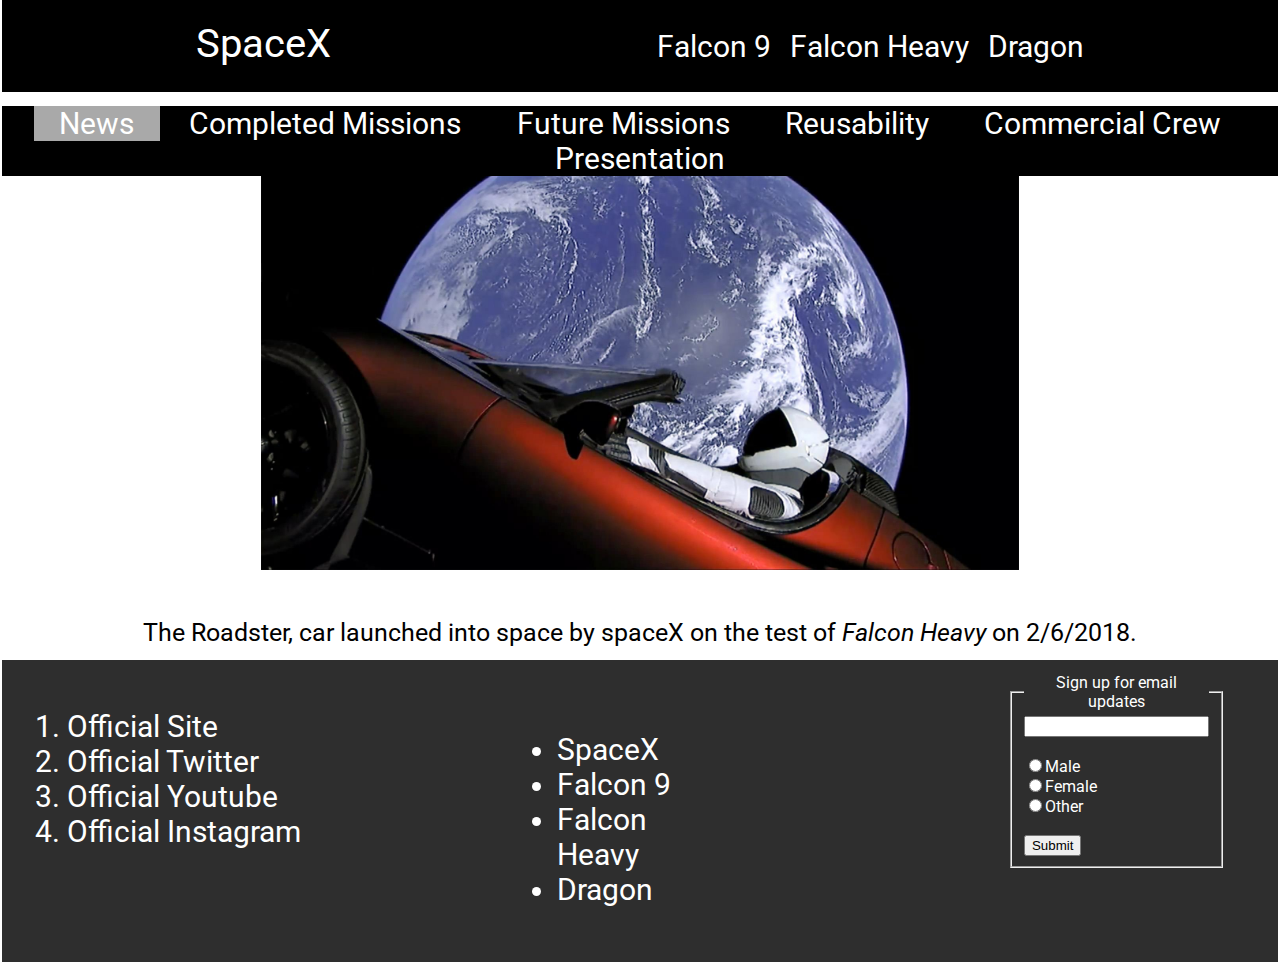
<file: html/Index.html>
<!DOCTYPE html>
<html lang="en-us">
<head>
	<link href="https://fonts.googleapis.com/css?family=Roboto" rel="stylesheet">
	<link rel="stylesheet" type="text/css" href="../css/Index.css"> <!-- ../ significando que está voltando a pasta raíz -->
	<meta charset="utf-8">
	<meta name="Description" content="Updates about SpaceX" />
	<meta name="Keywords" content="News, Falcon 9, Falcon Heavy, Dragon, SpaceX" />
	<meta name="Author" content="Evelin, Mateus" />
	<meta name="robots" content="Index, Follow" />
	<meta name="viewport" content="width=device-width, initial-scale=1.0" />
	<link rel="icon" href="img/SpaceX.ico"  />
	<title>News | SpaceX</title>
</head>														<!-- todas as páginas estão com os links modificados igualmente -->
<body>
	<header>
		<nav class="pages">
			<a class="Spacex" href="Index.html">SpaceX</a>
			<a class="Space" href="falcon9.html">Falcon 9</a>
			<a class="Space" href="falconHeavy.html">Falcon Heavy</a>
			<a class="Space" href="dragon.html">Dragon</a>
		</nav>
	</header>
	<div class="imgcar">
		<img class="Car" src="../img/Car.jpg" alt="Car Tesla In Space"> <!-- ../ significando que está voltando a pasta raíz -->
	</div>
	<div class="Ale">
		<nav>
			<a class="news" href="Index.html">News</a>
  			<a class="menu" href="compmission.html">Completed Missions</a>
  			<a class="menu" href="futmission.html">Future Missions</a>
 			<a class="menu" href="https://www.spacex.com/news/2013/03/31/reusability-key-making-human-life-multi-planetary">Reusability</a>
 			<a class="menu" href="https://www.spacex.com/crew-dragon">Commercial Crew</a>
 			<a class="menu" href="https://www.spacex.com/mars">Presentation</a>
		</nav>
	</div>
	<article>
		The Roadster, car launched into space by spaceX on the test of <em><a href="falconHeavy.html">Falcon Heavy</a></em> on 2/6/2018.
	</article>
	<footer>
		<form method="get">
			<fieldset>
				<legend>Sign up for email updates</legend>
				<input type="email" name="email"><br /><br />
				<input type="radio" name="gender" value="male">Male<br />
				<input type="radio" name="gender" value="female">Female<br />
				<input type="radio" name="gender" value="other">Other<br /><br />
				<input type="submit" name="Submit" value="Submit">
			</fieldset>
		</form>
		<ol class="official">
			<li><a class="ofLink" href="https://www.spacex.com/">Official Site</a></li>
			<li><a class="ofLink" href="https://twitter.com/spacex">Official Twitter</a></li>
			<li><a class="ofLink" href="https://www.youtube.com/spacex">Official Youtube</a></li>
			<li><a class="ofLink" href="https://www.instagram.com/spacex/">Official Instagram</a></li>
		</ol>
		<ul class="custom">
			<li><a class="cusLink" href="Index.html">SpaceX</a></li>
			<li><a class="cusLink" href="falcon9.html">Falcon 9</a></li>
			<li><a class="cusLink" href="falconHeavy.html">Falcon Heavy</a></li>
			<li><a class="cusLink" href="dragon.html">Dragon</a></li>
		</ul>
	</footer>	
</body>
</html>
</file>
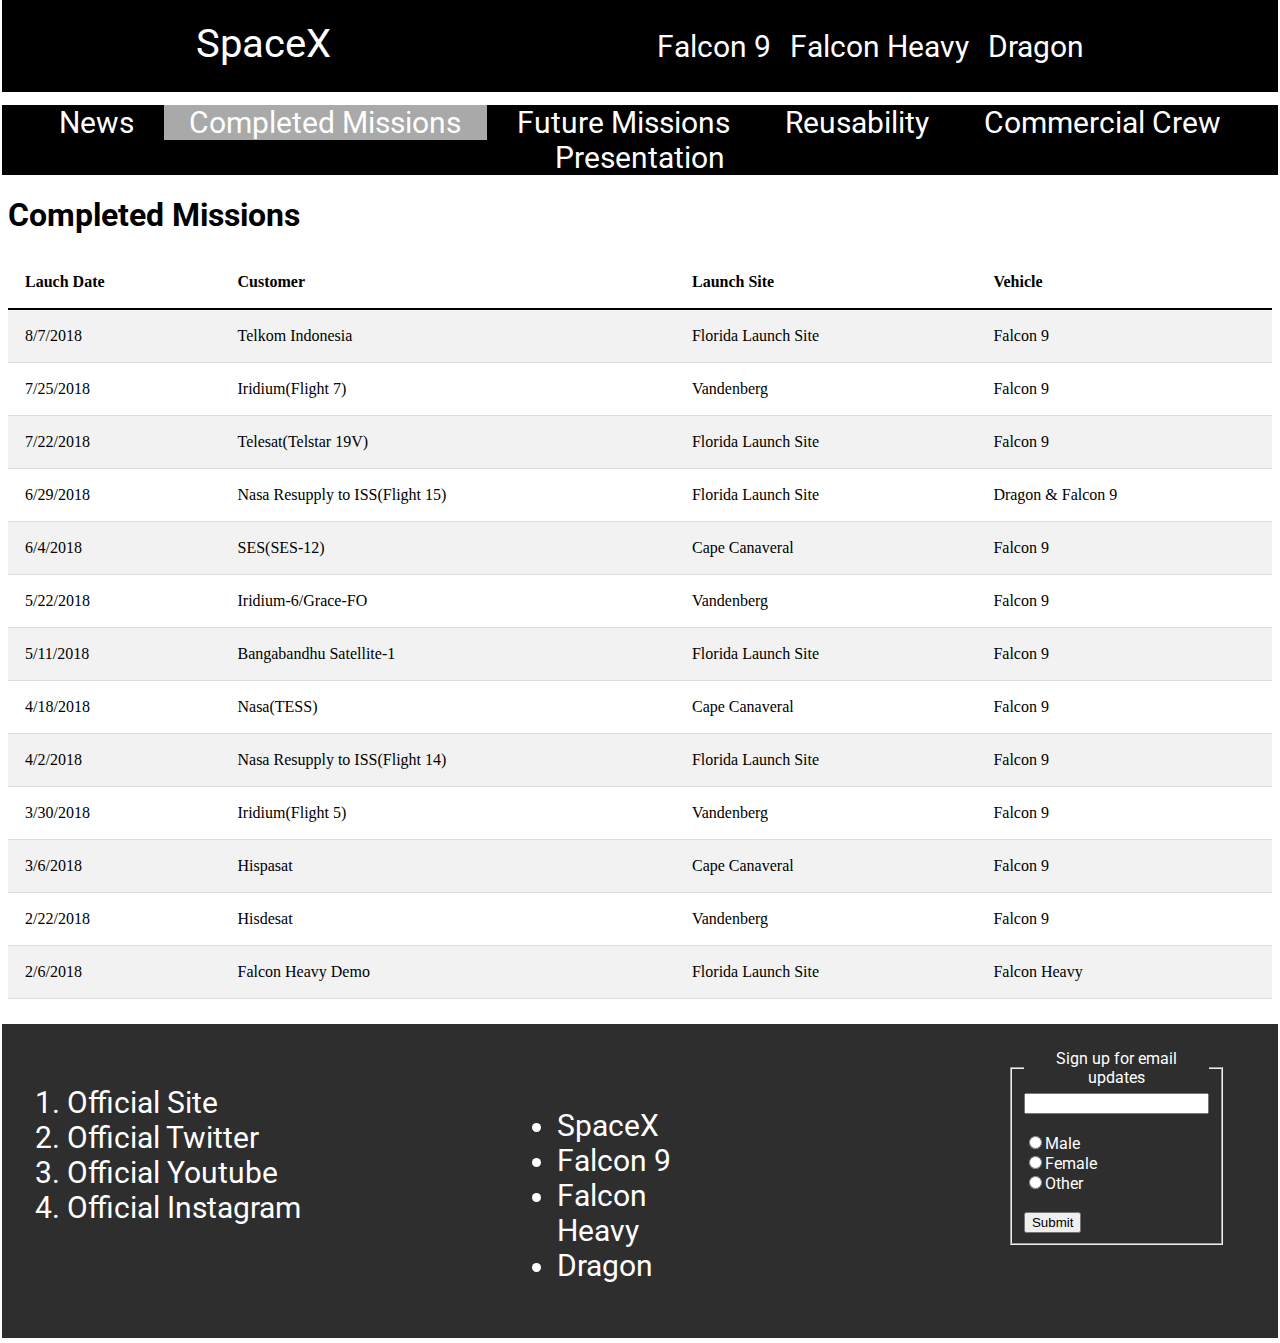
<file: html/compmission.html>
<!DOCTYPE html>
<html lang="en-us">
<head>
	<link href="https://fonts.googleapis.com/css?family=Roboto" rel="stylesheet"> 
	<link rel="stylesheet" type="text/css" href="../css/compmission.css">
	<meta charset="utf-8">
	<meta name="Description" content="Completed missions from SpaceX" />
	<meta name="Keywords" content="Falcon 9, Falcon Heavy, Dragon, Nasa" />
	<meta name="Author" content="Evelin, Mateus" />
	<meta name="robots" content="Completed, Follow" />
	<meta name="viewport" content="width=device-width, initial-scale=1.0" />
	<link rel="icon" href="img/SpaceX.ico"  />
	<title>Completed Missions</title>
</head>
<body>
	<header>
		<nav class="pages">
			<a class="Spacex" href="Index.html">SpaceX</a>
			<a class="Space" href="falcon9.html">Falcon 9</a>
			<a class="Space" href="falconHeavy.html">Falcon Heavy</a>
			<a class="Space" href="dragon.html">Dragon</a>
		</nav>
	</header>
	<div class="Ale">
		<nav>
			<a class="menu" href="Index.html">News</a>
  			<a class="news" href="compmission.html">Completed Missions</a>
  			<a class="menu" href="futmission.html">Future Missions</a>
 			<a class="menu" href="https://www.spacex.com/news/2013/03/31/reusability-key-making-human-life-multi-planetary">Reusability</a>
 			<a class="menu" href="https://www.spacex.com/crew-dragon">Commercial Crew</a>
 			<a class="menu" href="https://www.spacex.com/mars">Presentation</a>
		</nav>
	</div>
	<h1>Completed Missions</h1>
	<div class="tabela">
		<table>
			<tr>
				<strong><th>Lauch Date</th></strong>
				<strong><th>Customer</th></strong>
				<strong><th>Launch Site</th></strong>
				<strong><th>Vehicle</th></strong>
			</tr>
			<tr>
				<td>8/7/2018</td>
				<td>Telkom Indonesia</td>
				<td>Florida Launch Site</td>
				<td>Falcon 9</td>
			</tr>
			<tr>
				<td>7/25/2018</td>
				<td>Iridium(Flight 7)</td>
				<td>Vandenberg</td>
				<td>Falcon 9</td>
			</tr>
			<tr>
				<td>7/22/2018</td>
				<td>Telesat(Telstar 19V)</td>
				<td>Florida Launch Site</td>
				<td>Falcon 9</td>
			</tr>
			<tr>
				<td>6/29/2018</td>
				<td>Nasa Resupply to ISS(Flight 15)</td>
				<td>Florida Launch Site</td>
				<td>Dragon & Falcon 9</td>
			</tr>
			<tr>
				<td>6/4/2018</td>
				<td>SES(SES-12)</td>
				<td>Cape Canaveral</td>
				<td>Falcon 9</td>
			</tr>
			<tr>
				<td>5/22/2018</td>
				<td>Iridium-6/Grace-FO</td>
				<td>Vandenberg</td>
				<td>Falcon 9</td>
			</tr>
			<tr>
				<td>5/11/2018</td>
				<td>Bangabandhu Satellite-1</td>
				<td>Florida Launch Site</td>
				<td>Falcon 9</td>
			</tr>
			<tr>
				<td>4/18/2018</td>
				<td>Nasa(TESS)</td>
				<td>Cape Canaveral</td>
				<td>Falcon 9</td>
			</tr>
			<tr>
				<td>4/2/2018</td>
				<td>Nasa Resupply to ISS(Flight 14)</td>
				<td>Florida Launch Site</td>
				<td>Falcon 9</td>
			</tr>
			<tr>
				<td>3/30/2018</td>
				<td>Iridium(Flight 5)</td>
				<td>Vandenberg</td>
				<td>Falcon 9</td>
			</tr>
			<tr>
				<td>3/6/2018</td>
				<td>Hispasat</td>
				<td>Cape Canaveral</td>
				<td>Falcon 9</td>
			</tr>
			<tr>
				<td>2/22/2018</td>
				<td>Hisdesat</td>
				<td>Vandenberg</td>
				<td>Falcon 9</td>
			</tr>
			<tr>
				<td>2/6/2018</td>
				<td>Falcon Heavy Demo</td>
				<td>Florida Launch Site</td>
				<td>Falcon Heavy</td>
			</tr>
		</table>
	</div>
	<footer>
		<form method="get">
			<fieldset>
				<legend>Sign up for email updates</legend>
				<input type="email" name="email"><br /><br />
				<input type="radio" name="gender" value="male">Male<br />
				<input type="radio" name="gender" value="female">Female<br />
				<input type="radio" name="gender" value="other">Other<br /><br />
				<input type="submit" name="Submit" value="Submit">
			</fieldset>
		</form>
		<ol class="official">
			<li><a class="ofLink" href="https://www.spacex.com/">Official Site</a></li>
			<li><a class="ofLink" href="https://twitter.com/spacex">Official Twitter</a></li>
			<li><a class="ofLink" href="https://www.youtube.com/spacex">Official Youtube</a></li>
			<li><a class="ofLink" href="https://www.instagram.com/spacex/">Official Instagram</a></li>
		</ol>
		<ul class="custom">
			<li><a class="cusLink" href="Index.html">SpaceX</a></li>
			<li><a class="cusLink" href="falcon9.html">Falcon 9</a></li>
			<li><a class="cusLink" href="falconHeavy.html">Falcon Heavy</a></li>
			<li><a class="cusLink" href="dragon.html">Dragon</a></li>
		</ul>
	</footer>	
</body>
</html>
</file>
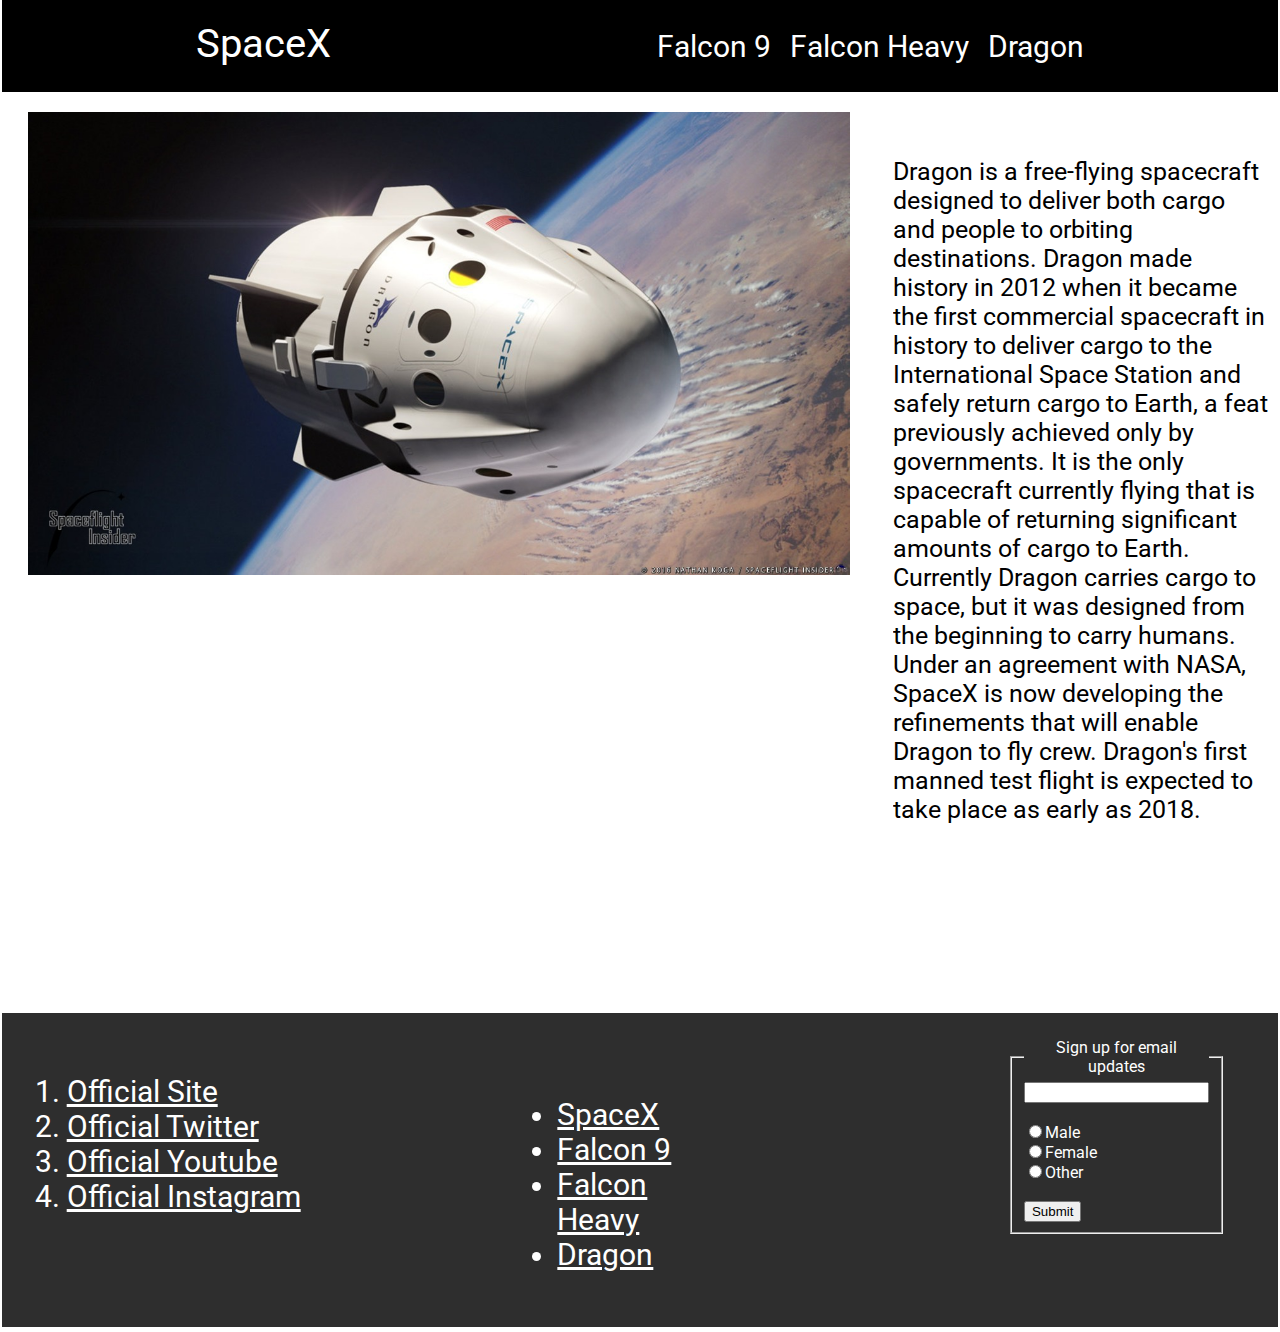
<file: html/dragon.html>
<!DOCTYPE html>
<html lang="en-us">
<head>
	<link href="https://fonts.googleapis.com/css?family=Roboto" rel="stylesheet"> 
	<link rel="stylesheet" type="text/css" href="../css/dragon.css">
	<meta charset="utf-8">
	<meta name="Description" content="Future missions from SpaceX" />
	<meta name="Keywords" content="Falcon 9, Falcon Heavy, Dragon, Nasa" />
	<meta name="Author" content="Evelin, Mateus" />
	<meta name="robots" content="Future, Follow" />
	<meta name="viewport" content="width=device-width, initial-scale=1.0" />
	<link rel="icon" href="img/SpaceX.ico"  />
	<title>Dragon</title>
</head>
<body>
	<header>
		<nav class="pages">
			<a class="Spacex" href="Index.html">SpaceX</a>
			<a class="Space" href="falcon9.html">Falcon 9</a>
			<a class="Space" href="falconHeavy.html">Falcon Heavy</a>
			<a class="Space" href="dragon.html">Dragon</a>
		</nav>
	</header>
	<div>
		<img class="dr" src="../img/dr.jpg" alt="Dragon in orbit of the earth">
	</div>
	<article class="info">
		Dragon is a free-flying spacecraft designed to deliver both cargo and people to orbiting destinations. Dragon made history in 2012 when it became the first commercial spacecraft in history to deliver cargo to the International Space Station and safely return cargo to Earth, a feat previously achieved only by governments. It is the only spacecraft currently flying that is capable of returning significant amounts of cargo to Earth. Currently Dragon carries cargo to space, but it was designed from the beginning to carry humans. Under an agreement with NASA, SpaceX is now developing the refinements that will enable Dragon to fly crew. Dragon's first manned test flight is expected to take place as early as 2018.
	</article>
	<footer>
		<form method="get">
			<fieldset>
				<legend>Sign up for email updates</legend>
				<input type="email" name="email"><br /><br />
				<input type="radio" name="gender" value="male">Male<br />
				<input type="radio" name="gender" value="female">Female<br />
				<input type="radio" name="gender" value="other">Other<br /><br />
				<input type="submit" name="Submit" value="Submit">
			</fieldset>
		</form>
		<ol class="official">
			<li><a class="ofLink" href="https://www.spacex.com/">Official Site</a></li>
			<li><a class="ofLink" href="https://twitter.com/spacex">Official Twitter</a></li>
			<li><a class="ofLink" href="https://www.youtube.com/spacex">Official Youtube</a></li>
			<li><a class="ofLink" href="https://www.instagram.com/spacex/">Official Instagram</a></li>
		</ol>
		<ul class="custom">
			<li><a class="cusLink" href="Index.html">SpaceX</a></li>
			<li><a class="cusLink" href="falcon9.html">Falcon 9</a></li>
			<li><a class="cusLink" href="falconHeavy.html">Falcon Heavy</a></li>
			<li><a class="cusLink" href="dragon.html">Dragon</a></li>
		</ul>
	</footer>
</body>
</html>
</file>
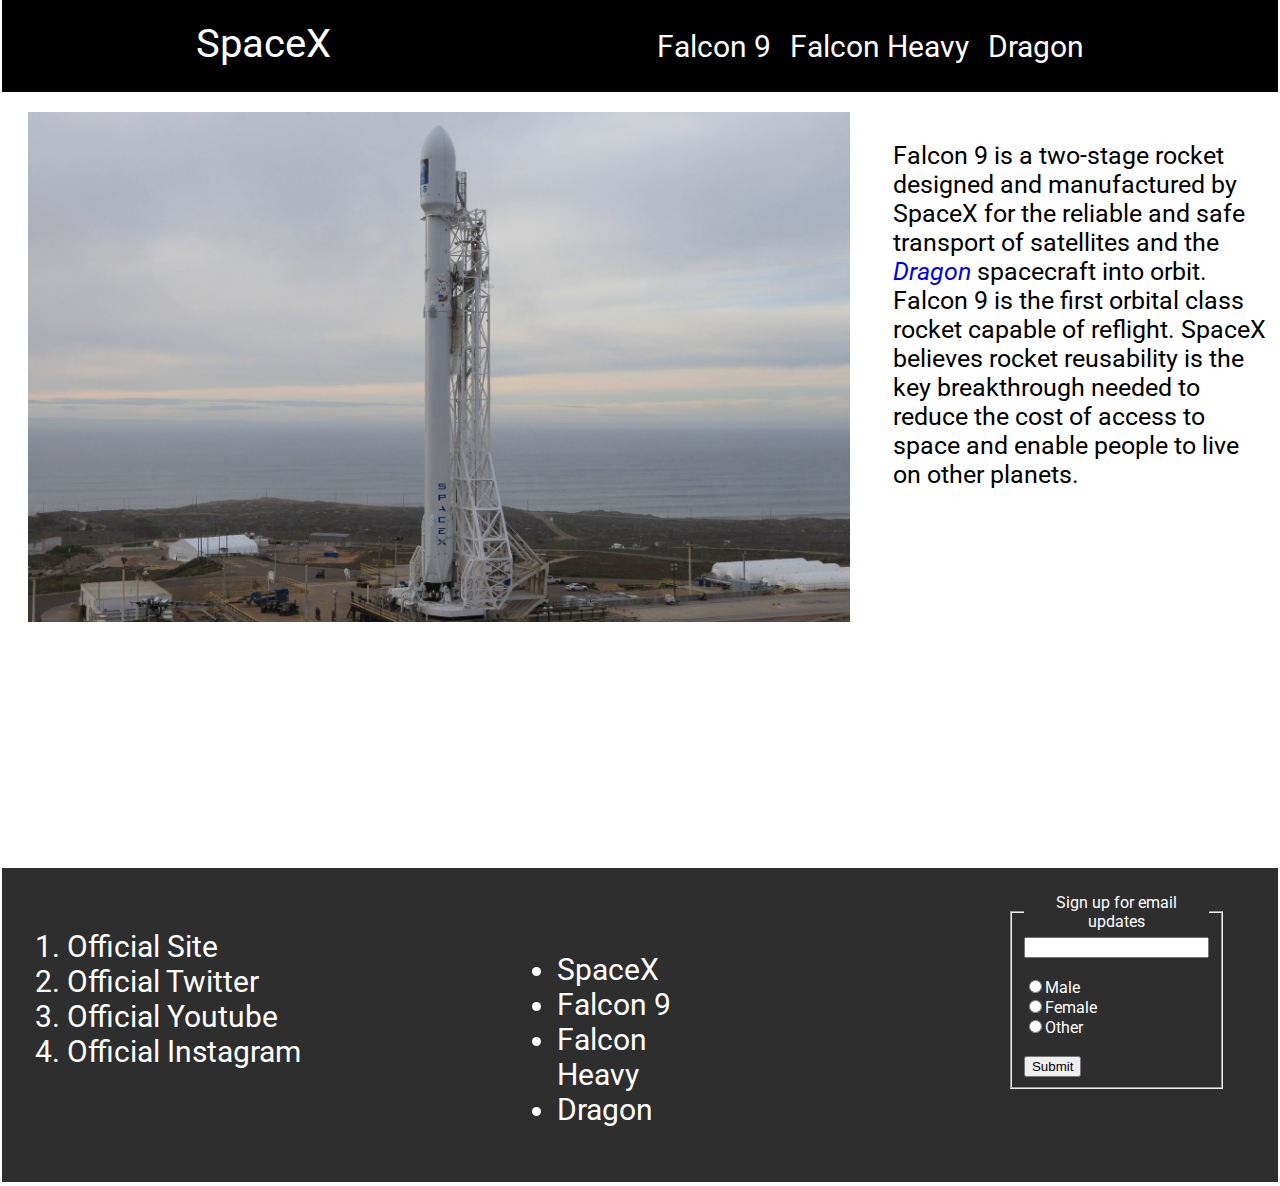
<file: html/falcon9.html>
<!DOCTYPE html>
<html lang="en-us">
<head>
	<link href="https://fonts.googleapis.com/css?family=Roboto" rel="stylesheet"> 
	<link rel="stylesheet" type="text/css" href="../css/falcon9.css">
	<meta charset="utf-8">
	<meta name="Description" content="Future missions from SpaceX" />
	<meta name="Keywords" content="Falcon 9, Falcon Heavy, Dragon, Nasa" />
	<meta name="Author" content="Evelin, Mateus" />
	<meta name="robots" content="Future, Follow" />
	<meta name="viewport" content="width=device-width, initial-scale=1.0" />
	<link rel="icon" href="img/SpaceX.ico"  />
	<title>Falcon 9</title>
</head>
<body>
	<header>
		<nav class="pages">
			<a class="Spacex" href="Index.html">SpaceX</a>
			<a class="Space" href="falcon9.html">Falcon 9</a>
			<a class="Space" href="falconHeavy.html">Falcon Heavy</a>
			<a class="Space" href="dragon.html">Dragon</a>
		</nav>
	</header>
	<div>
		<img class="f9" src="../img/f9.jpg" alt="Falcon 9 in the launch site">
	</div>
	<article class="info">
		Falcon 9 is a two-stage rocket designed and manufactured by SpaceX for the reliable and safe transport of satellites and the <em><a href="dragon.html">Dragon</a></em> spacecraft into orbit. Falcon 9 is the first orbital class rocket capable of reflight. SpaceX believes rocket reusability is the key breakthrough needed to reduce the cost of access to space and enable people to live on other planets.
	</article>
	<footer>
		<form method="get">
			<fieldset>
				<legend>Sign up for email updates</legend>
				<input type="email" name="email"><br /><br />
				<input type="radio" name="gender" value="male">Male<br />
				<input type="radio" name="gender" value="female">Female<br />
				<input type="radio" name="gender" value="other">Other<br /><br />
				<input type="submit" name="Submit" value="Submit">
			</fieldset>
		</form>
		<ol class="official">
			<li><a class="ofLink" href="https://www.spacex.com/">Official Site</a></li>
			<li><a class="ofLink" href="https://twitter.com/spacex">Official Twitter</a></li>
			<li><a class="ofLink" href="https://www.youtube.com/spacex">Official Youtube</a></li>
			<li><a class="ofLink" href="https://www.instagram.com/spacex/">Official Instagram</a></li>
		</ol>
		<ul class="custom">
			<li><a class="cusLink" href="Index.html">SpaceX</a></li>
			<li><a class="cusLink" href="falcon9.html">Falcon 9</a></li>
			<li><a class="cusLink" href="falconHeavy.html">Falcon Heavy</a></li>
			<li><a class="cusLink" href="dragon.html">Dragon</a></li>
		</ul>
	</footer>
</body>
</html>
</file>
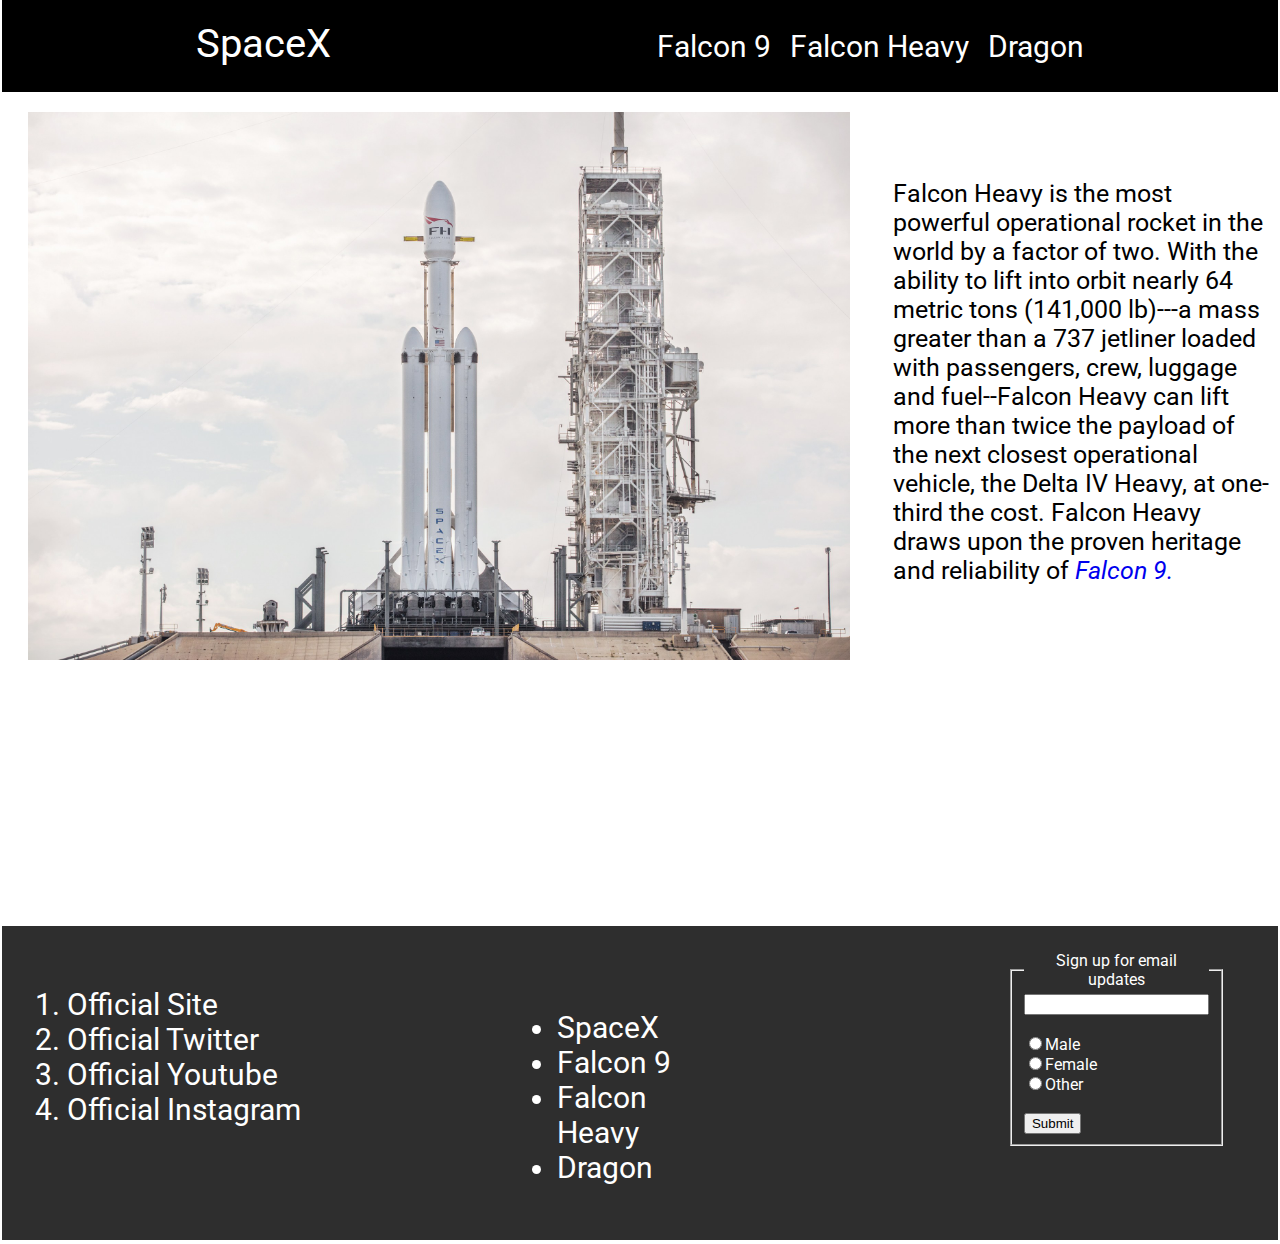
<file: html/falconHeavy.html>
<!DOCTYPE html>
<html lang="en-us">
<head>
	<link href="https://fonts.googleapis.com/css?family=Roboto" rel="stylesheet"> 
	<link rel="stylesheet" type="text/css" href="../css/falconHeavy.css">
	<meta charset="utf-8">
	<meta name="Description" content="Future missions from SpaceX" />
	<meta name="Keywords" content="Falcon 9, Falcon Heavy, Dragon, Nasa" />
	<meta name="Author" content="Evelin, Mateus" />
	<meta name="robots" content="Future, Follow" />
	<meta name="viewport" content="width=device-width, initial-scale=1.0" />
	<link rel="icon" href="img/SpaceX.ico"  />
	<title>Falcon Heavy</title>
</head>
<body>
	<header>
		<nav class="pages">
			<a class="Spacex" href="Index.html">SpaceX</a>
			<a class="Space" href="falcon9.html">Falcon 9</a>
			<a class="Space" href="falconHeavy.html">Falcon Heavy</a>
			<a class="Space" href="dragon.html">Dragon</a>
		</nav>
	</header>
	<div>
		<img class="fh" src="../img/fh.jpg" alt="Falcon Heavy in the launch site">
	</div>
	<article class="info">
		Falcon Heavy is the most powerful operational rocket in the world by a factor of two. With the ability to lift into orbit nearly 64 metric tons (141,000 lb)---a mass greater than a 737 jetliner loaded with passengers, crew, luggage and fuel--Falcon Heavy can lift more than twice the payload of the next closest operational vehicle, the Delta IV Heavy, at one-third the cost. Falcon Heavy draws upon the proven heritage and reliability of <em><a href="falcon9.html">Falcon 9.</a></em>
	</article>
	<footer>
		<form method="get">
			<fieldset>
				<legend>Sign up for email updates</legend>
				<input type="email" name="email"><br /><br />
				<input type="radio" name="gender" value="male">Male<br />
				<input type="radio" name="gender" value="female">Female<br />
				<input type="radio" name="gender" value="other">Other<br /><br />
				<input type="submit" name="Submit" value="Submit">
			</fieldset>
		</form>
		<ol class="official">
			<li><a class="ofLink" href="https://www.spacex.com/">Official Site</a></li>
			<li><a class="ofLink" href="https://twitter.com/spacex">Official Twitter</a></li>
			<li><a class="ofLink" href="https://www.youtube.com/spacex">Official Youtube</a></li>
			<li><a class="ofLink" href="https://www.instagram.com/spacex/">Official Instagram</a></li>
		</ol>
		<ul class="custom">
			<li><a class="cusLink" href="Index.html">SpaceX</a></li>
			<li><a class="cusLink" href="falcon9.html">Falcon 9</a></li>
			<li><a class="cusLink" href="falconHeavy.html">Falcon Heavy</a></li>
			<li><a class="cusLink" href="dragon.html">Dragon</a></li>
		</ul>
	</footer>
</body>
</html>
</file>
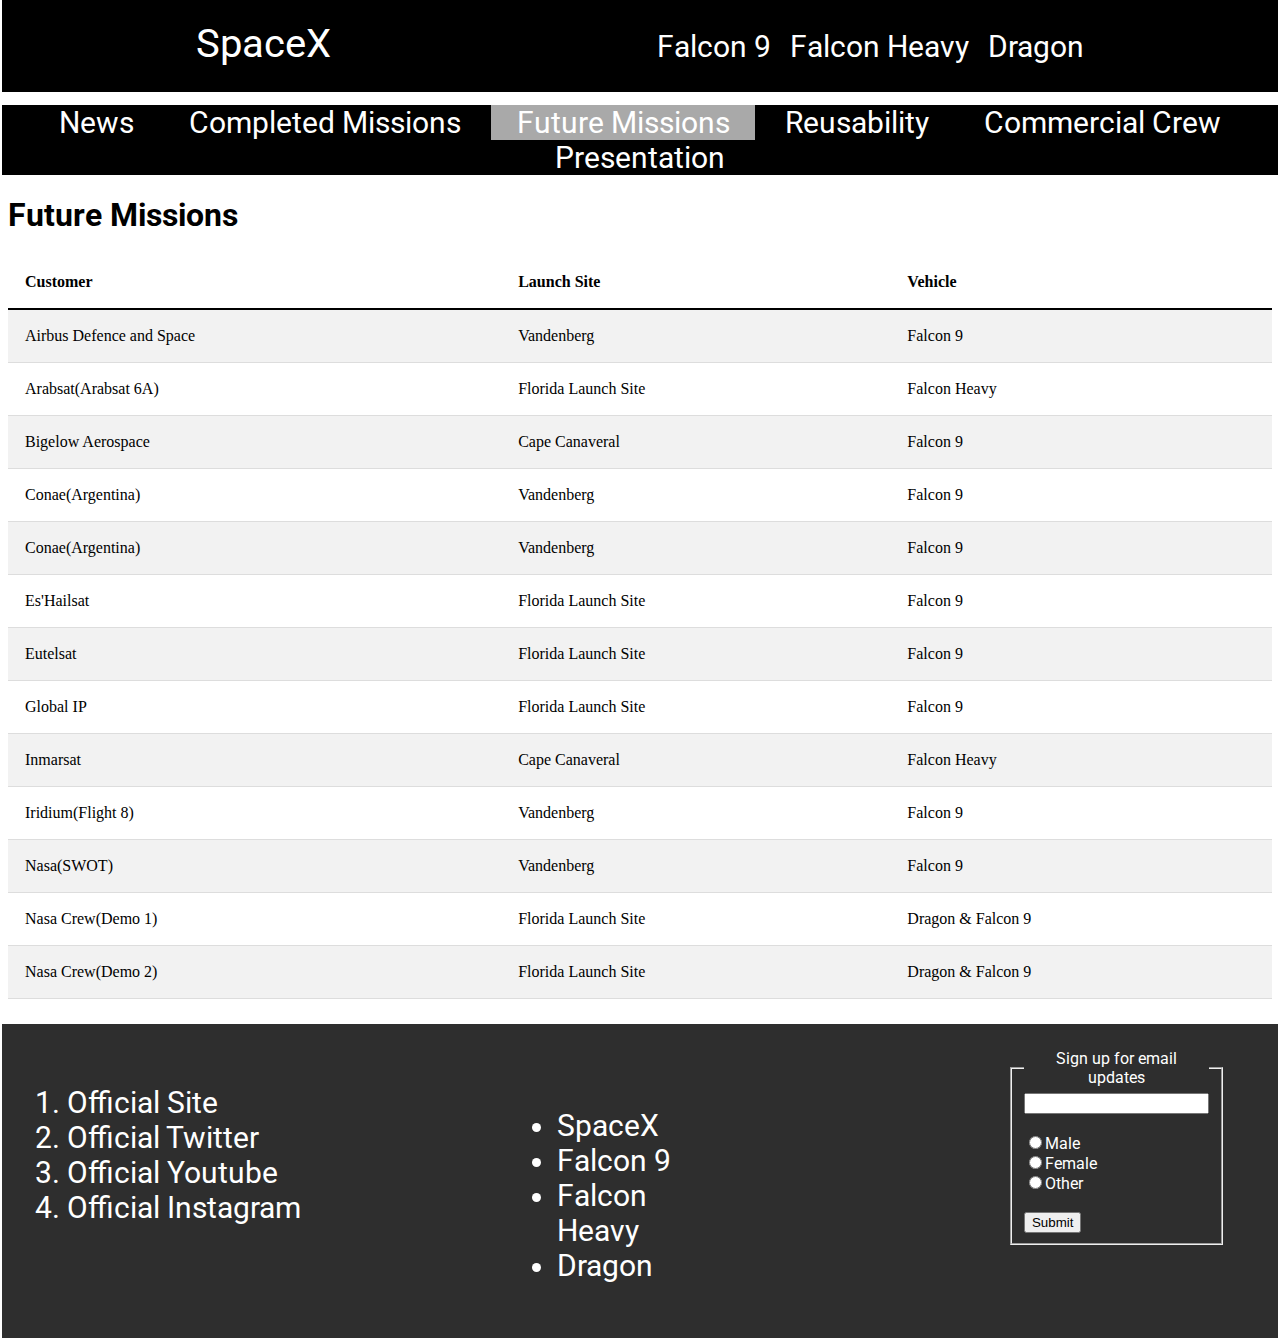
<file: html/futmission.html>
<!DOCTYPE html>
<html lang="en-us">
<head>
	<link href="https://fonts.googleapis.com/css?family=Roboto" rel="stylesheet">
	<link rel="stylesheet" type="text/css" href="../css/futmission.css">
	<meta charset="utf-8">
	<meta name="Description" content="Future missions from SpaceX" />
	<meta name="Keywords" content="Falcon 9, Falcon Heavy, Dragon, Nasa" />
	<meta name="Author" content="Evelin, Mateus" />
	<meta name="robots" content="Future, Follow" />
	<meta name="viewport" content="width=device-width, initial-scale=1.0" />
	<link rel="icon" href="img/SpaceX.ico"  />
	<title>Future Missions</title>
</head>
<body>
	<header>
		<nav class="pages">
			<a class="Spacex" href="Index.html">SpaceX</a>
			<a class="Space" href="falcon9.html">Falcon 9</a>
			<a class="Space" href="falconHeavy.html">Falcon Heavy</a>
			<a class="Space" href="dragon.html">Dragon</a>
		</nav>
	</header>
	<div class="Ale">
		<nav>
			<a class="menu" href="Index.html">News</a>
  			<a class="menu" href="compmission.html">Completed Missions</a>
  			<a class="news" href="futmission.html">Future Missions</a>
 			<a class="menu" href="https://www.spacex.com/news/2013/03/31/reusability-key-making-human-life-multi-planetary">Reusability</a>
 			<a class="menu" href="https://www.spacex.com/crew-dragon">Commercial Crew</a>
 			<a class="menu" href="https://www.spacex.com/mars">Presentation</a>
		</nav>
	</div>
	<h1>Future Missions</h1>
	<div class="tabela">
		<table>
			<tr>
				<strong><th>Customer</th></strong>
				<strong><th>Launch Site</th></strong>
				<strong><th>Vehicle</th></strong>
			</tr>
			<tr>
				<td>Airbus Defence and Space</td>
				<td>Vandenberg</td>
				<td>Falcon 9</td>
			</tr>
			<tr>
				<td>Arabsat(Arabsat 6A)</td>
				<td>Florida Launch Site</td>
				<td>Falcon Heavy</td>
			</tr>
			<tr>
				<td>Bigelow Aerospace</td>
				<td>Cape Canaveral</td>
				<td>Falcon 9</td>
			</tr>
			<tr>
				<td>Conae(Argentina)</td>
				<td>Vandenberg</td>
				<td>Falcon 9</td>
			</tr>
			<tr>
				<td>Conae(Argentina)</td>
				<td>Vandenberg</td>
				<td>Falcon 9</td>
			</tr>
			<tr>
				<td>Es'Hailsat</td>
				<td>Florida Launch Site</td>
				<td>Falcon 9</td>
			</tr>
			<tr>
				<td>Eutelsat</td>
				<td>Florida Launch Site</td>
				<td>Falcon 9</td>
			</tr>
			<tr>
				<td>Global IP</td>
				<td>Florida Launch Site</td>
				<td>Falcon 9</td>
			</tr>
			<tr>
				<td>Inmarsat</td>
				<td>Cape Canaveral</td>
				<td>Falcon Heavy</td>
			</tr>
			<tr>
				<td>Iridium(Flight 8)</td>
				<td>Vandenberg</td>
				<td>Falcon 9</td>
			</tr>
			<tr>
				<td>Nasa(SWOT)</td>
				<td>Vandenberg</td>
				<td>Falcon 9</td>
			</tr>
			<tr>
				<td>Nasa Crew(Demo 1)</td>
				<td>Florida Launch Site</td>
				<td>Dragon & Falcon 9</td>
			</tr>
			<tr>
				<td>Nasa Crew(Demo 2)</td>
				<td>Florida Launch Site</td>
				<td>Dragon & Falcon 9</td>
			</tr>
		</table>
	</div>
	<footer>
		<form method="get">
			<fieldset>
				<legend>Sign up for email updates</legend>
				<input type="email" name="email"><br /><br />
				<input type="radio" name="gender" value="male">Male<br />
				<input type="radio" name="gender" value="female">Female<br />
				<input type="radio" name="gender" value="other">Other<br /><br />
				<input type="submit" name="Submit" value="Submit">
			</fieldset>
		</form>
		<ol class="official">
			<li><a class="ofLink" href="https://www.spacex.com/">Official Site</a></li>
			<li><a class="ofLink" href="https://twitter.com/spacex">Official Twitter</a></li>
			<li><a class="ofLink" href="https://www.youtube.com/spacex">Official Youtube</a></li>
			<li><a class="ofLink" href="https://www.instagram.com/spacex/">Official Instagram</a></li>
		</ol>
		<ul class="custom">
			<li><a class="cusLink" href="Index.html">SpaceX</a></li>
			<li><a class="cusLink" href="falcon9.html">Falcon 9</a></li>
			<li><a class="cusLink" href="falconHeavy.html">Falcon Heavy</a></li>
			<li><a class="cusLink" href="dragon.html">Dragon</a></li>
		</ul>
	</footer>
</body>
</html>
</file>
<file: css/Index.css>
body {
	font-family: 'Roboto', sans-serif;
}

.Car {
	margin: auto;
	width: 60%;
	display: block;
	margin-top: 4%;

}

.pages {
	text-align: center;
}

.Space {
	color: #FFFFFF;
	text-decoration: none;
	font-size: 30px;
	padding-left: 15px;
}

.Spacex {
	padding-right: 25%;
	color: #FFFFFF;
	text-decoration: none;
	font-size: 40px;
}

header {
	background-color: black;
	padding: 25px;
	margin-left: -0.5%;
	margin-right: -0.5%;
	margin-top: -1%;
}

form {
	border-collapse: collapse;
	display: block;
	color: white;
	width: 10%;
	margin-left: 80%;
	margin-top: -1%;
}

legend {
	text-align: center;
}

footer {
	background-color: #2E2E2E;
	padding: 25px;
	margin-bottom: -1%;
	margin-left: -0.5%;
	margin-right: -0.5%;
}

li {
	margin-right: 80%;
	color: white;
}

.official {
	border-collapse: collapse;
	display: block;
	font-size: 30px;
	margin-top: -13%;
}

.ofLink {
	color: white;
}

.ofLink:hover {
	background-color: #A9A9A9;
}

.custom {
	border-collapse: collapse;
	font-size: 30px;
	margin-left: 40%;
	margin-top: -12%;
}

.cusLink:hover {
	background-color: #A9A9A9;
}

.cusLink {
	color: white;
}

a {
	text-decoration: none;
	color: black;
}

article {
	text-align: center;
	font-size: 25px;
	margin-bottom: 1%;
	color: black;
}
div {
	display: inline-block;
	position: relative;
}

.Ale {
	display: block;
	margin-top: -37%;
	margin-bottom: 35%;
	background-color: black;
	text-align: center;
	margin-left: -0.5%;
	margin-right: -0.5%;
}

.menu {
	display: inline-block;
	color: white;
	border-collapse: collapse;
	font-size: 30px;
	padding-left: 2%;
	padding-right: 2%;
}

.menu:hover {
	background-color: #A9A9A9;
}

.news {
	display: inline-block;
	color: white;
	border-collapse: collapse;
	font-size: 30px;
	padding-left: 2%;
	padding-right: 2%;
	background-color: #A9A9A9;
}
</file>
<file: css/compmission.css>
body {
	font-family: 'Roboto', sans-serif;
}

.pages {
	text-align: center;
}

.Space {
	color: #FFFFFF;
	text-decoration: none;
	font-size: 30px;
	padding-left: 15px;
}

.Spacex {
	padding-right: 25%;
	color: #FFFFFF;
	text-decoration: none;
	font-size: 40px;
}

header {
	background-color: black;
	padding: 25px;
	margin-left: -0.5%;
	margin-right: -0.5%;
	margin-top: -1%;
}

table {
	border-collapse: collapse;
	width: 100%;
	margin-bottom: 2%;
}

th {
	border-bottom: 2px solid black;
}

td {
	border-bottom: 1px solid #ddd;
}

tr:nth-child(even) {
	background-color: #f2f2f2;
}

th, td {
	text-align: left;
	padding: 17px;
	font-family: "Times New Roman", Times, serif;
}

form {
	border-collapse: collapse;
	display: block;
	color: white;
	width: 10%;
	margin-left: 80%;
}

legend {
	text-align: center;
}

footer {
	background-color: #2E2E2E;
	padding: 25px;
	margin-bottom: -1%;
	margin-left: -0.5%;
	margin-right: -0.5%;
}


li {
	margin-right: 80%;
	color: white;
}

.official {
	border-collapse: collapse;
	display: block;
	font-size: 30px;
	margin-top: -13%;
}

.ofLink {
	color: white;
}

.ofLink:hover {
	background-color: #A9A9A9;
}

.custom {
	border-collapse: collapse;
	font-size: 30px;
	margin-left: 40%;
	margin-top: -12%;
}

.cusLink:hover {
	background-color: #A9A9A9;
}

.cusLink {
	color: white;
}

a {
	text-decoration: none;
	color: white;
}

.Ale {
	display: block;
	margin-top: 1%;
	background-color: black;
	text-align: center;
	margin-right: -0.5%;
	margin-left: -0.5%;
}

.menu {
	display: inline-block;
	color: white;
	border-collapse: collapse;
	font-size: 30px;
	padding-left: 2%;
	padding-right: 2%;
}

.menu:hover {
	background-color: #A9A9A9;
}

.news {
	display: inline-block;
	color: white;
	border-collapse: collapse;
	font-size: 30px;
	padding-left: 2%;
	padding-right: 2%;
	background-color: #A9A9A9;
}
</file>
<file: css/dragon.css>
body {
	font-family: 'Roboto', sans-serif;
}

.pages {
	text-align: center;
}

.Space {
	color: #FFFFFF;
	text-decoration: none;
	font-size: 30px;
	padding-left: 15px;
}

.Spacex {
	padding-right: 25%;
	color: #FFFFFF;
	text-decoration: none;
	font-size: 40px;
}

header {
	background-color: black;
	padding: 25px;
	margin-left: -0.5%;
	margin-right: -0.5%;
	margin-top: -1%;
}

form {
	border-collapse: collapse;
	display: block;
	color: white;
	width: 10%;
	margin-left: 80%;
}

legend {
	text-align: center;
}

footer {
	background-color: #2E2E2E;
	padding: 25px;
	margin-bottom: -1%;
	margin-left: -0.5%;
	margin-right: -0.5%;
}

li {
	margin-right: 80%;
	color: white;
}

.official {
	border-collapse: collapse;
	display: block;
	font-size: 30px;
	margin-top: -13%;
}

.ofLink {
	color: white;
}

.ofLink:hover {
	background-color: #A9A9A9;
}

.custom {
	border-collapse: collapse;
	font-size: 30px;
	margin-left: 40%;
	margin-top: -12%;
}

.cusLink:hover {
	background-color: #A9A9A9;
}

.cusLink {
	color: white;
}

.dr {
	border-collapse: collapse;
	border: 20px solid #FFFFFF;
	width: 65%;
}

.info {
	border-collapse: collapse;
	display: block;
	margin-left: 70%;
	margin-top: -35%;
	margin-bottom: 15%;
	font-size: 25px;
	overflow: auto;
}
</file>
<file: css/falcon9.css>
body {
	font-family: 'Roboto', sans-serif;
}

.pages {
	text-align: center;
}

.Space {
	color: #FFFFFF;
	text-decoration: none;
	font-size: 30px;
	padding-left: 15px;
}

.Spacex {
	padding-right: 25%;
	color: #FFFFFF;
	text-decoration: none;
	font-size: 40px;
}

header {
	background-color: black;
	padding: 25px;
	margin-left: -0.5%;
	margin-right: -0.5%;
	margin-top: -1%;
}

form {
	border-collapse: collapse;
	display: block;
	color: white;
	width: 10%;
	margin-left: 80%;
}

legend {
	text-align: center;
}

footer {
	background-color: #2E2E2E;
	padding: 25px;
	margin-bottom: -1%;
	margin-left: -0.5%;
	margin-right: -0.5%;
}


li {
	margin-right: 80%;
	color: white;
}

.official {
	border-collapse: collapse;
	display: block;
	font-size: 30px;
	margin-top: -13%;
}

.ofLink {
	color: white;
}

.ofLink:hover {
	background-color: #A9A9A9;
}

.custom {
	border-collapse: collapse;
	font-size: 30px;
	margin-left: 40%;
	margin-top: -12%;
}

.cusLink:hover {
	background-color: #A9A9A9;
}

.cusLink {
	color: white;
}

a {
	text-decoration: none;
}

.f9 {
	border-collapse: collapse;
	border: 20px solid #FFFFFF;
	width: 65%

}

.info {
	border-collapse: collapse;
	display: block;
	margin-left: 70%;
	margin-top: -40%;
	margin-bottom: 30%;
	font-size: 25px;
	overflow: auto;
}
</file>
<file: css/falconHeavy.css>
body {
	font-family: 'Roboto', sans-serif;
}

.pages {
	text-align: center;
}

.Space {
	color: #FFFFFF;
	text-decoration: none;
	font-size: 30px;
	padding-left: 15px;
}

.Spacex {
	padding-right: 25%;
	color: #FFFFFF;
	text-decoration: none;
	font-size: 40px;
}


header {
	background-color: black;
	padding: 25px;
	margin-left: -0.5%;
	margin-right: -0.5%;
	margin-top: -1%;
}

form {
	border-collapse: collapse;
	display: block;
	color: white;
	width: 10%;
	margin-left: 80%;
}

legend {
	text-align: center;
}

footer {
	background-color: #2E2E2E;
	padding: 25px;
	margin-bottom: -1%;
	margin-left: -0.5%;
	margin-right: -0.5%;
}

li {
	margin-right: 80%;
	color: white;
}

.official {
	border-collapse: collapse;
	display: block;
	font-size: 30px;
	margin-top: -13%;
}

.ofLink {
	color: white;
}

.ofLink:hover {
	background-color: #A9A9A9;
}

.custom {
	border-collapse: collapse;
	font-size: 30px;
	margin-left: 40%;
	margin-top: -12%;
}

.cusLink:hover {
	background-color: #A9A9A9;
}

.cusLink {
	color: white;
}

a {
	text-decoration: none;
}

.fh {
	border-collapse: collapse;
	margin: auto;
	border: 20px solid #FFFFFF;
	width: 65%;
}

.info {
	border-collapse: collapse;
	display: block;
	margin-left: 70%;
	margin-top: -40%;
	margin-bottom: 27%;
	font-size: 25px;
	overflow: auto;
}
</file>
<file: css/futmission.css>
body {
	font-family: 'Roboto', sans-serif;
}

.pages {
	text-align: center;
}

.Space {
	color: #FFFFFF;
	text-decoration: none;
	font-size: 30px;
	padding-left: 15px;
}

.Spacex {
	padding-right: 25%;
	color: #FFFFFF;
	text-decoration: none;
	font-size: 40px;
}

header {
	background-color: black;
	padding: 25px;
	margin-left: -0.5%;
	margin-right: -0.5%;
	margin-top: -1%;
}

table {
	border-collapse: collapse;
	width: 100%;
	margin-bottom: 2%;
}

th {
	border-bottom: 2px solid black;
}

td {
	border-bottom: 1px solid #ddd;
}

tr:nth-child(even) {
	background-color: #f2f2f2;
}

th, td {
	text-align: left;
	padding: 17px;
	font-family: "Times New Roman", Times, serif;
}

form {
	border-collapse: collapse;
	display: block;
	color: white;
	width: 10%;
	margin-left: 80%;
}

legend {
	text-align: center;
}

footer {
	background-color: #2E2E2E;
	padding: 25px;
	margin-bottom: -1%;
	margin-left: -0.5%;
	margin-right: -0.5%;
}


li {
	margin-right: 80%;
	color: white;
}

.official {
	border-collapse: collapse;
	display: block;
	font-size: 30px;
	margin-top: -13%;
}

.ofLink {
	color: white;
}

.ofLink:hover {
	background-color: #A9A9A9;
}

.custom {
	border-collapse: collapse;
	font-size: 30px;
	margin-left: 40%;
	margin-top: -12%;
}

.cusLink:hover {
	background-color: #A9A9A9;
}

.cusLink {
	color: white;
}

a {
	text-decoration: none;
	color: white;
}

.Ale {
	display: block;
	margin-top: 1%;
	background-color: black;
	text-align: center;
	margin-right: -0.5%;
	margin-left: -0.5%;
}

.menu {
	display: inline-block;
	color: white;
	border-collapse: collapse;
	font-size: 30px;
	padding-left: 2%;
	padding-right: 2%;
}

.menu:hover {
	background-color: #A9A9A9;
}

.news {
	display: inline-block;
	color: white;
	border-collapse: collapse;
	font-size: 30px;
	padding-left: 2%;
	padding-right: 2%;
	background-color: #A9A9A9;
}
</file>
